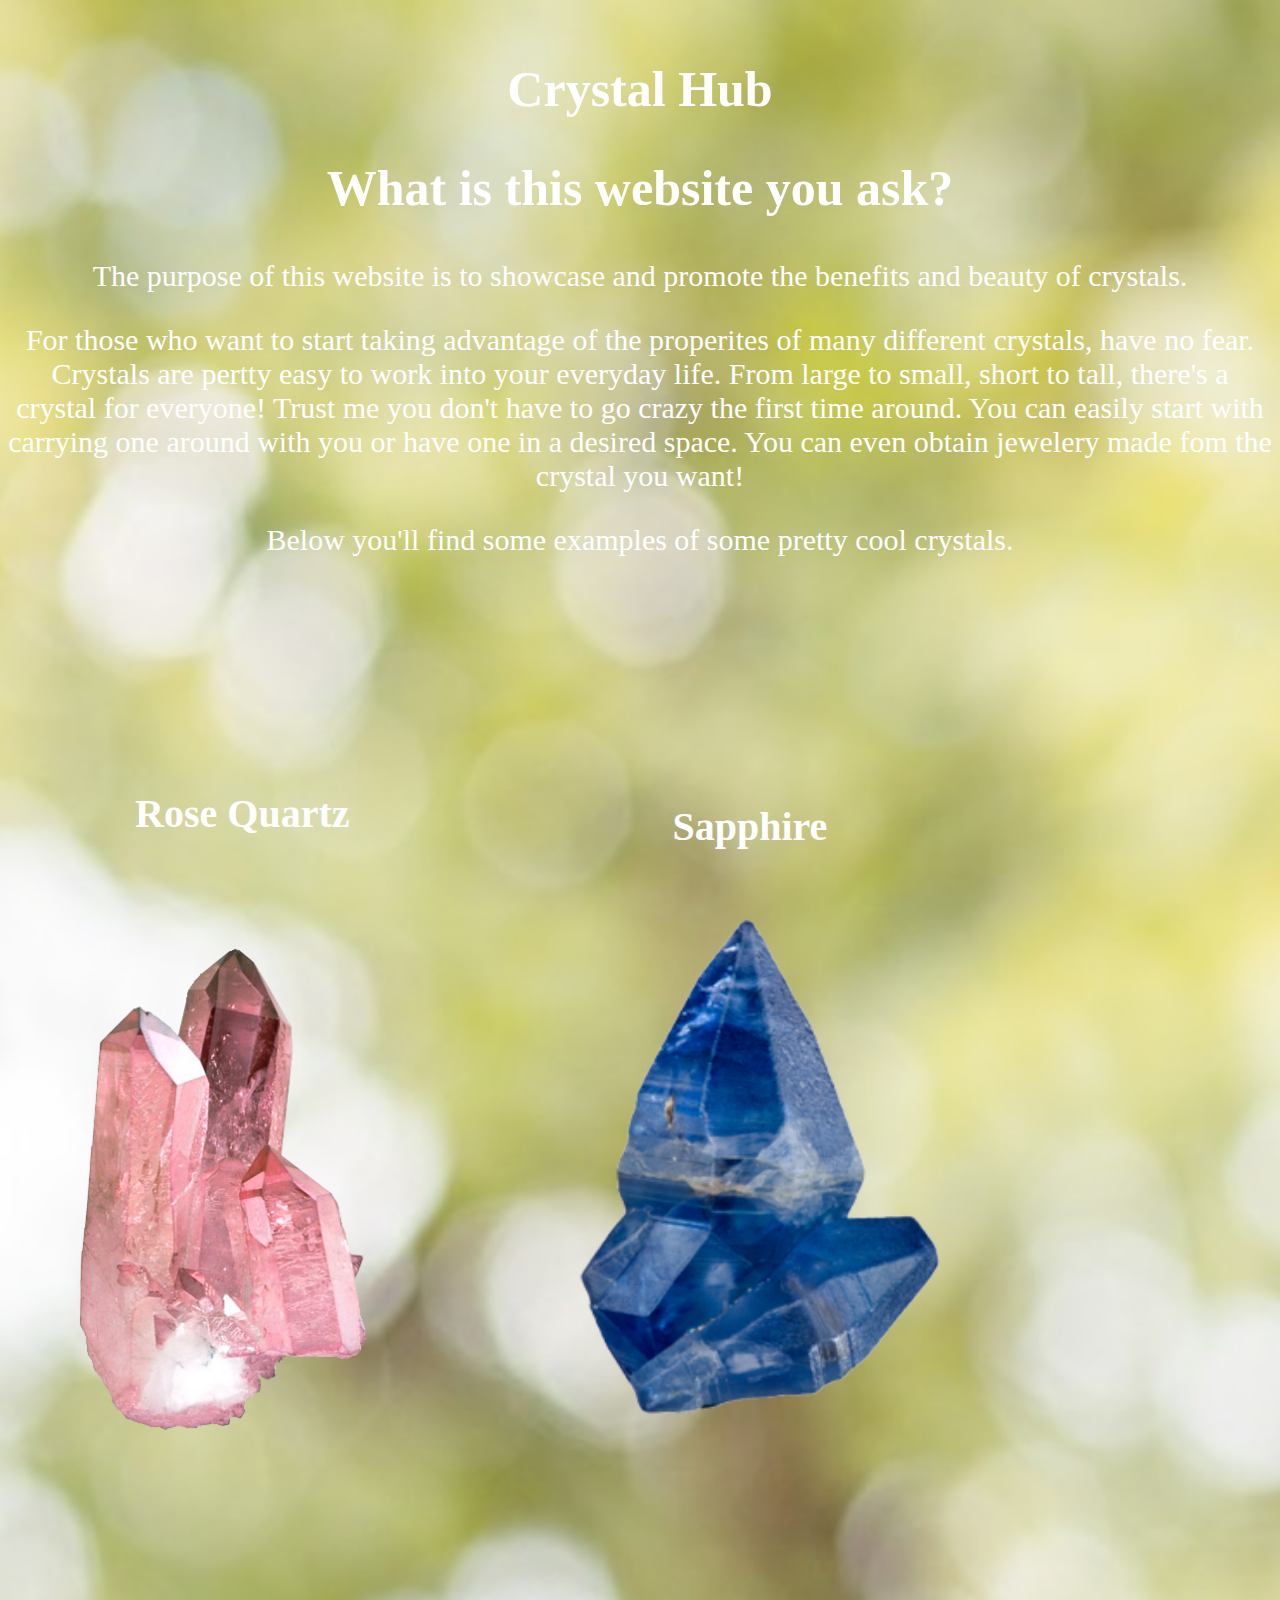
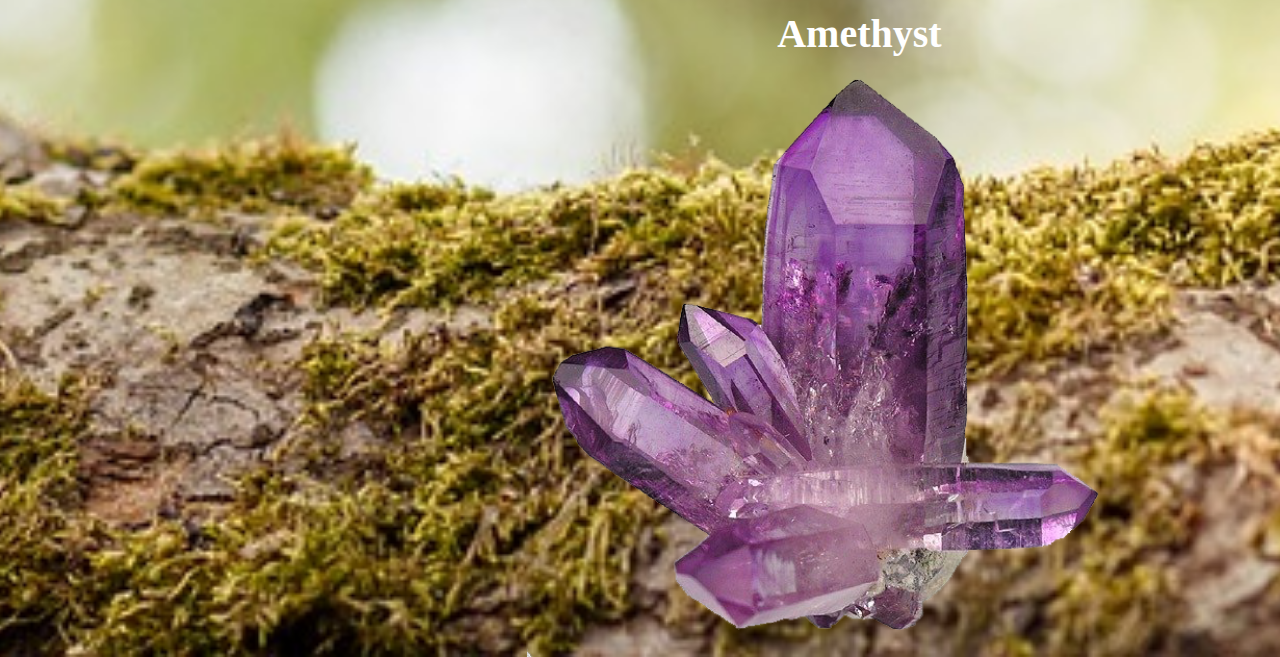
<file: index.html>
<html>

<head>

  <link rel="stylesheet" href="crystalhub_beta.css">

</head>

<body>
     
  <br>

  <div class=text>
  <h1> Crystal Hub </h1>

  <h2> What is this website you ask? </h2>
  <p>The purpose of this website is to showcase and promote the benefits and beauty of crystals.</p>
  <p>For those who want to start taking advantage of the properites of many different crystals, have no fear. Crystals are pertty easy to work into your everyday life. From large to small, short to tall, there's a crystal for everyone! Trust me you don't have to go crazy the first time around. You can easily start with carrying one around with you or have one in a desired space. You can even obtain jewelery made fom the crystal you want!</p>
  <p>Below you'll find some examples of some pretty cool crystals.</p>
  
  </div>
  
  <div id="rose-quartz" class="crystal">
    <a href="rose-quartz-page.html" class="headings"><h4> Rose Quartz </h4></a> 
    <img src="images/rose-quartz2.png" alt="rose-quartz" id="rose-quartz-img">
  </div>

  <div id="sapphire" class="crystal">
    <a href="sapphire-page.html" class="headings"><h5> Sapphire </h5></a>
    <img src="images/sapphire.png" alt="sapphire" id="sapphire-img">
  </div>

  <div id="amethyst" class="crystal">
    <a href="amethyst-page.html" class="headings"><h6> Amethyst </h6></a> 
    <img src="images/amethyst.png" alt="amethyst" id="amethyst-img">
  </div>

</body>

</html>
</file>
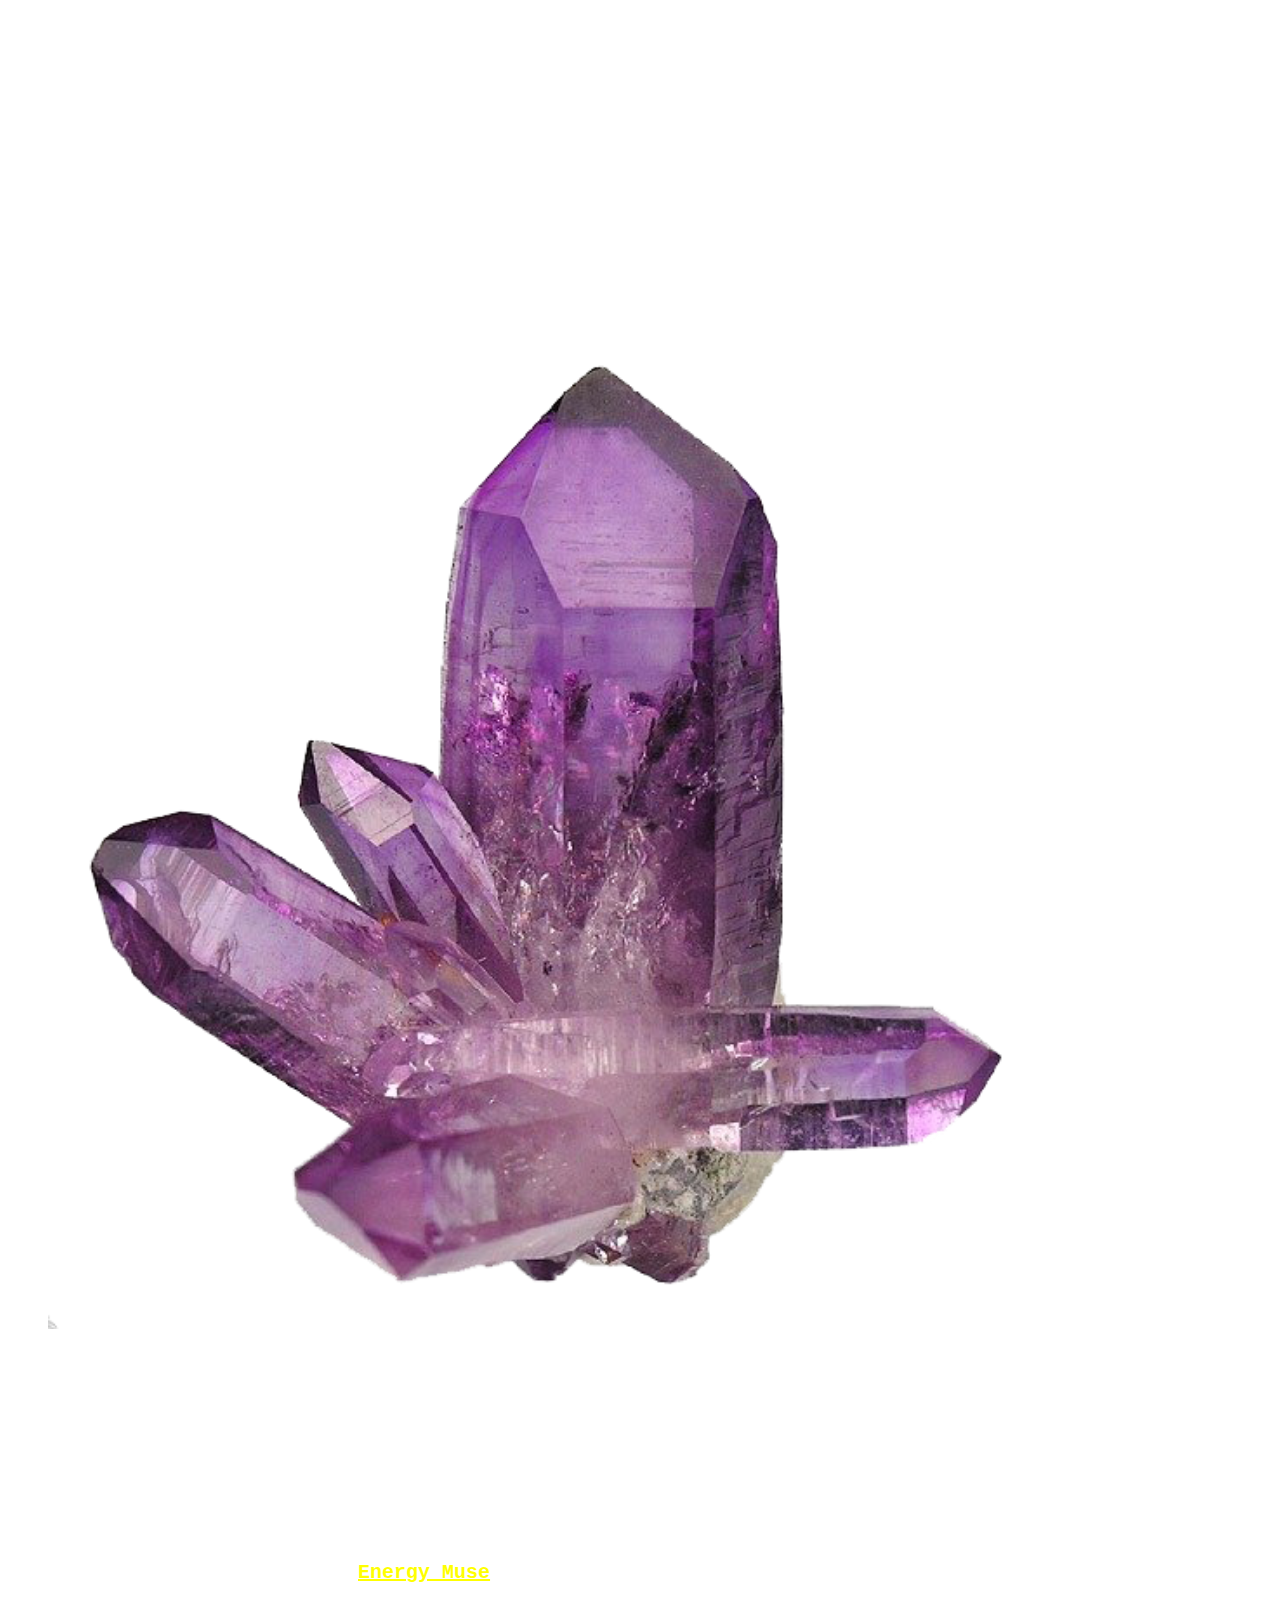
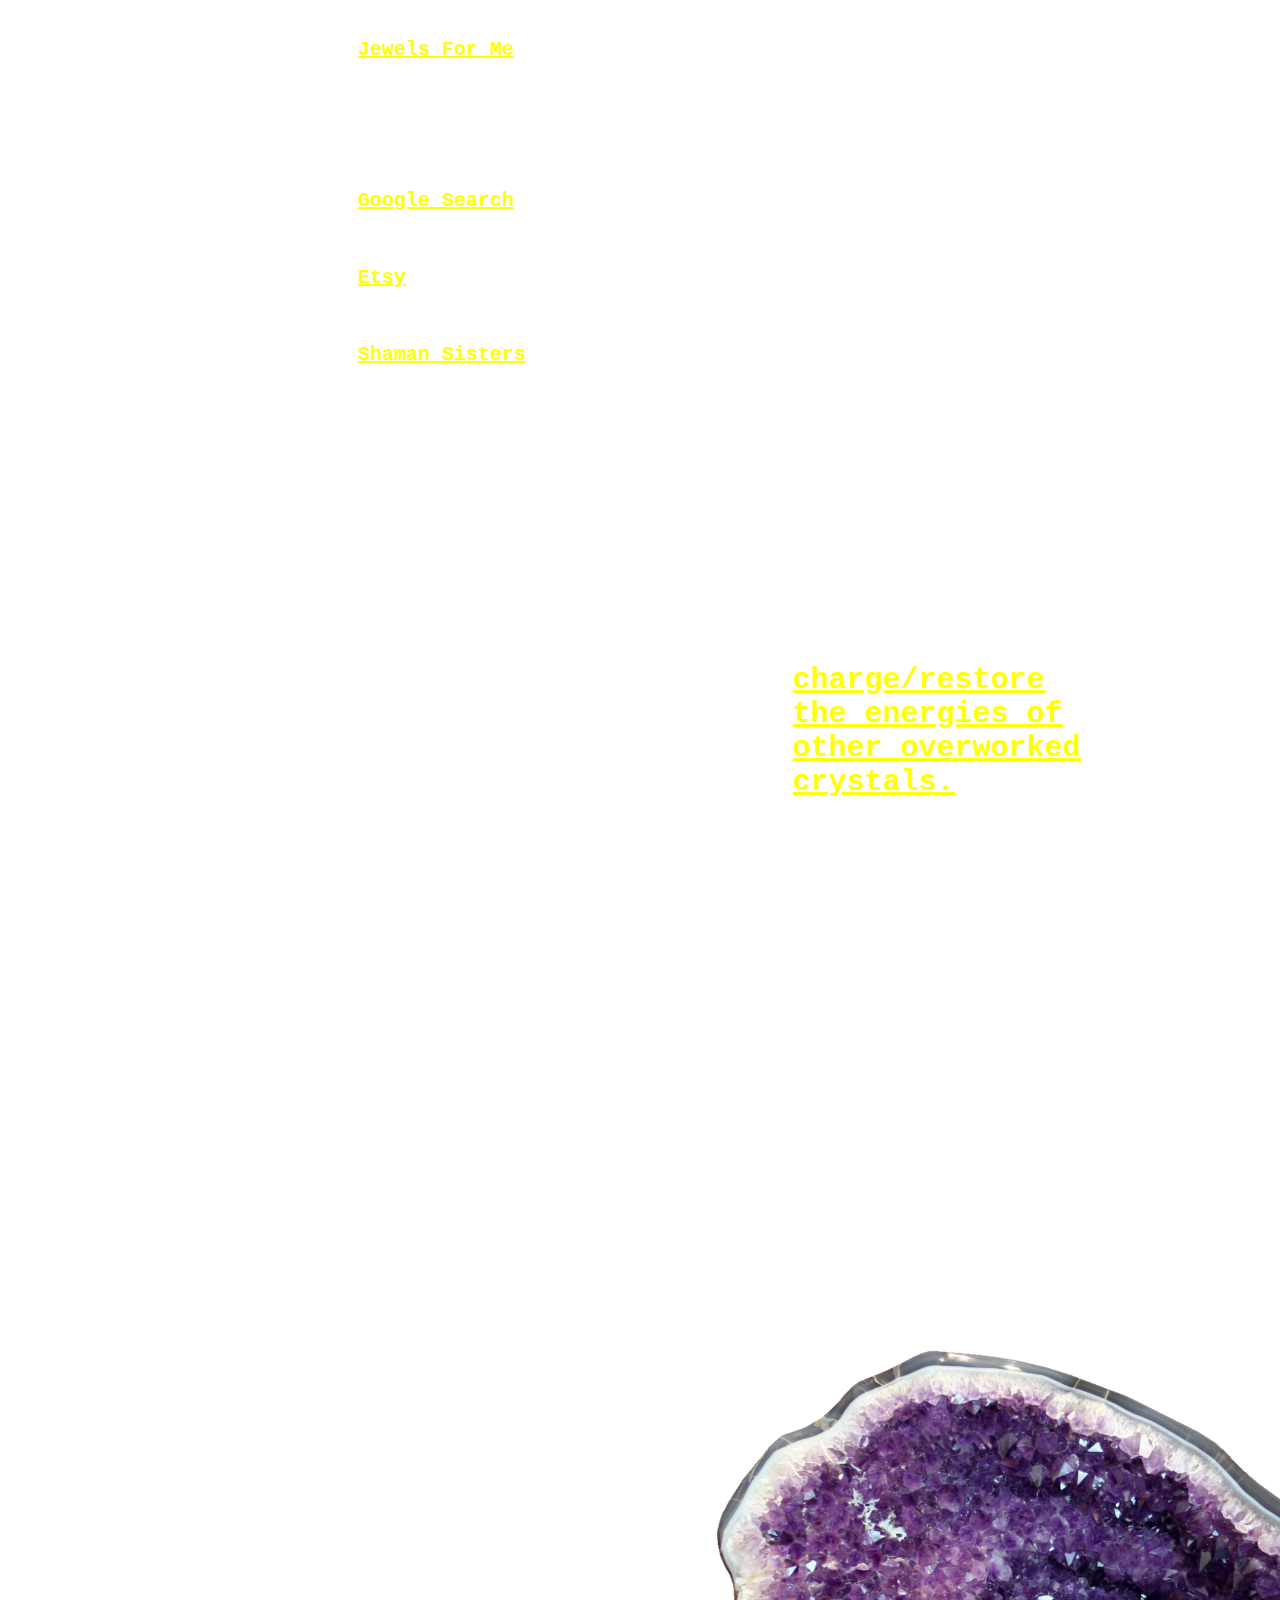
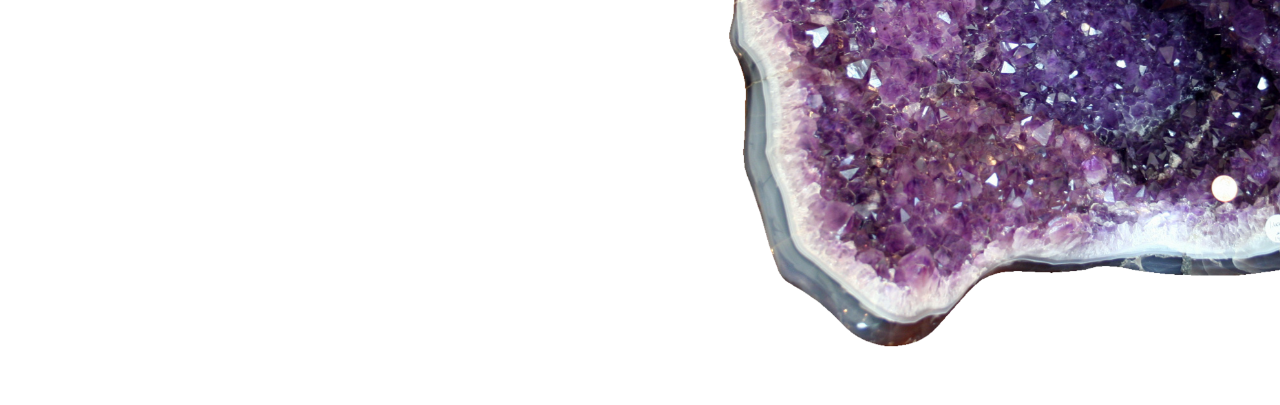
<file: amethyst-page.html>
<html>

<head>

  <link rel="stylesheet" href="amethyst-page.css">
     
  <link href='https://fonts.googleapis.com/css?family=Abril Fatface' rel='stylesheet'>

</head>
     
<body>
    
  <br>
  <br>
  <br>
     
  <ul>
    <li id="home"> <a href="index.html" class="topbarlink">Home</a></li>
    <li id="name">Amethyst</li>
    <li id="next"> <a href="rose-quartz-page.html" class="topbarlink">Rose Quartz</a></li>
  </ul>

  <div class="amethyst-info">
       
    <img src="images/amethyst.png" alt="amethyst" id="amethyst-img">

    <div class="text">
      <p>
         Amethyst is known to stimulate the mind and emotions. It can offer control of intellignece and evil thoughts, allowing room for balances within mentalities. 
      </p>


      <p>
        Uses:
      </p>

      <p>- Its ability to purify auras and create protective barriers makes amethyst a great meditaton tool.</p>

      <p>- Can be used to <a href="https://meanings.crystalsandjewelry.com/charge-crystals-and-stones/" id="charge">charge/restore the energies of other overworked crystals.</a></p>

      <p>- Good for getting rid of cravings, fears, and feeling of panic and/or anger at home or the workplace.</p>
         
      <p>- Brings balance and reason to any situation as well as quiet and calm sleep.</p>

    </div>

  </div>


 <!-- these are the links for shopping and learning -->

  <div id="links">

     <div class="learn">
      <p>Wanna learn more? Take a look at these:</p>
      <a class="infolinks-am" href=https://www.energymuse.com/ameth-meaning>Energy Muse</a>
      <br>
      <br>
      <br>
      <br>
      <a class="infolinks-am" href=https://www.jewelsforme.com/amethyst-meaning>Jewels For Me</a>
    </div>

    <div class="shop">
      <p>Wanna Shop? Take a look at these:</p>
      <a class="shoplinks-am" href=https://www.google.com/search?rlz=1C1NDCM_enUS786US786&biw=1474&bih=799&tbm=shop&ei=RbAQW6OEA-HR5gLH-6hY&q=amethyst&oq=amethyst&gs_l=psy-ab.3..0l10.3529.5550.0.6130.8.5.0.3.3.0.132.501.3j2.5.0....0...1c.1.64.psy-ab..0.8.545....0.Nm7AF_R7FII>Google Search</a>
      <br>
      <br>
      <br>
      <br>
      <a class="shoplinks-am" href=https://www.etsy.com/market/amethyst>Etsy</a>
      <br>
      <br>
      <br>
      <br>
      <a class="shoplinks-am" href=https://shamansisters.com/blogs/blog/amethyst>Shaman Sisters</a>
       
    </div>

  </div>

  <div id="amethyst-geode">
    <img src="images/amethyst-geode.jpg" alt="amethyst-geode" id="amethyst-geode-img">
  </div>


</body>

</html>
</file>
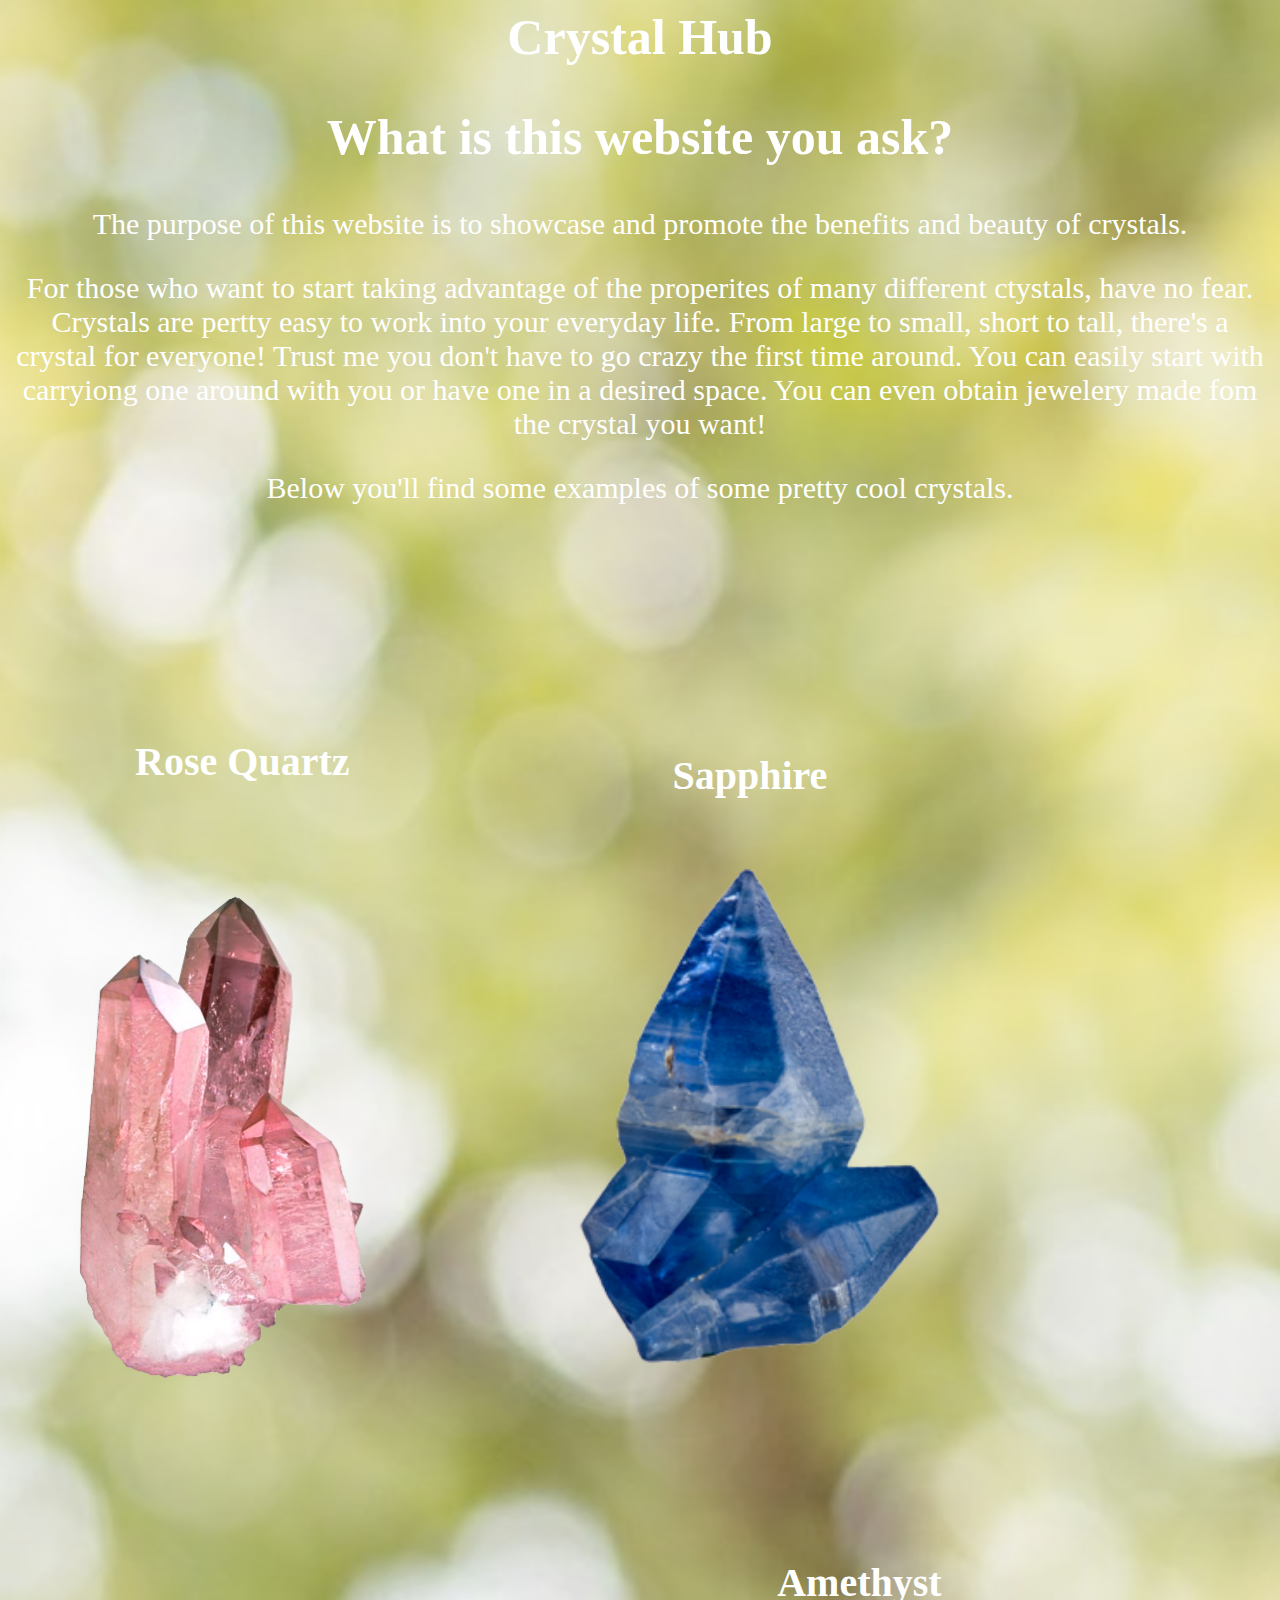
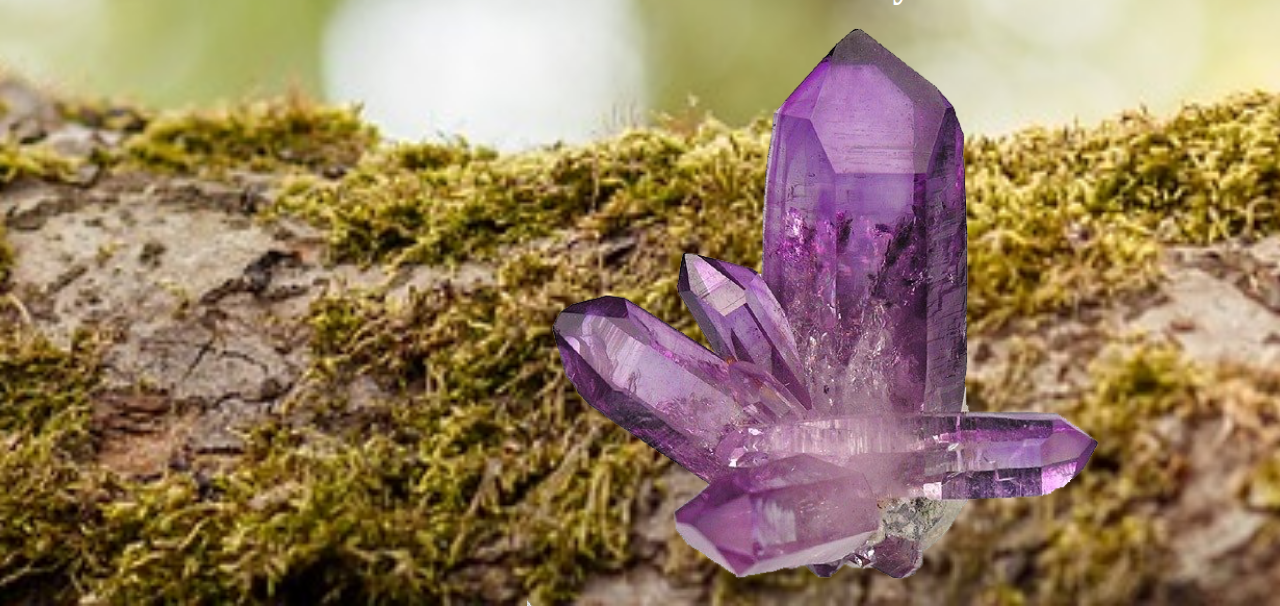
<file: crystalhub_beta.html>
<html>

<head>

  <link rel="stylesheet" href="crystalhub_beta.css">

</head>

<body>

  <h1> Crystal Hub </h1>

  <h2> What is this website you ask? </h2>
  <p>The purpose of this website is to showcase and promote the benefits and beauty of crystals.</p>
  <p>For those who want to start taking advantage of the properites of many different ctystals, have no fear. Crystals are pertty easy to work into your everyday life. From large to small, short to tall, there's a crystal for everyone! Trust me you don't have to go crazy the first time around. You can easily start with carryiong one around with you or have one in a desired space. You can even obtain jewelery made fom the crystal you want!</p>
  <p>Below you'll find some examples of some pretty cool crystals.</p>
  
  <div id="rose-quartz" class="crystal">
    <a href="rose-quartz-page.html"><h4> Rose Quartz </h4></a> 
    <img src="images/rose-quartz2.png" alt="rose-quartz" id="rose-quartz-img">
  </div>

  <div id="sapphire" class="crystal">
    <a href="sapphire-page.html"><h5> Sapphire </h5></a>
    <img src="images/sapphire.png" alt="sapphire" id="sapphire-img">
  </div>

  <div id="amethyst" class="crystal">
    <a href="amethyst-page.html"><h6> Amethyst </h6></a> 
    <img src="images/amethyst.png" alt="amethyst" id="amethyst-img">
  </div>

</body>

</html>
</file>
<file: crystalhub_beta.css>
body {

  background-image: url(images/background.jpg);

  background-repeat:no-repeat;

  background-position: center;

  background-size: cover;

  height: 100%;

}

p {

  color: white;

  text-align: center;

  font-size: 30px;

}

h1 {

  color: white;

  text-align: center;

  font-size: 50px

}

h2 {

  color: white;

  text-align: center;

  font-size: 50px

}

.crystal {

  float: left;

}

h4 {

  text-align: center;

  padding-top: 150px;

  padding-left: 100px;

}

h5 {

  text-align: center;

  font-size: 40px;

  padding-left: 180px;

}

h6 {

  text-align: center;

  font-size: 40px;

  padding-left: 220px;
    
  margin-bottom: 0px;

}

#rose-quartz {

  margin-bottom: 100px;

  color: white;

  font-size: 40px;

}

/* #rose-text{
          position: absolute;
          padding-bottom: 40px; 
} */

#amethyst {

  color: white;

  font-size: 40px;
    
  margin-top: 100px;
    
  margin-bottom: 0px;

}

#sapphire {

  color: white;

  font-size: 40px;

  padding-top: 150px;

}

/* h3{
    color: white;
    margin-left: 314px;
    margin-bottom: 500px;
    margin-top: 70px;
    font-size: 30px
}

h4{
    color: white;
    margin-left: 450px;
    margin-bottom: 500px;
    margin-top: 70px;
    font-size: 30px
} */

img {

  height: 600px;

}

#sapphire-img {

  height: 500px;

  padding-left: 200px;

}

#amethyst-img {

  padding-left: 150px;

}

#rose-quartz-img {

  margin-bottom: 100px;

  padding-left: 60px;

  padding-top: 50px;

  height: 500px;

}

a{
    color: white;
    
    text-decoration: none;
    
}

a:hover{
    
        color: pink;
    
}

/* li{
    display: inline;
}
 */

/* #names{
       background-color: black;
       color: white;
       margin-left: 500px;
    
       width: 300px; 
}

#names, li.{
           padding-right: 50px; 
           
}

/* .Amethyst{
         color: white;
         text-align: center;
         padding-left: 85px;
         padding-top: 40px;
         font-size: 40px;
}

.Rose-Quartz{
         color: white;
         text-align: center; 
         padding-right: 50px;
         padding-top: 60px;
         font-size: 40px;
}

.Sapphire{
         color: white;
         text-align: center; 
         padding-right: 50px;
         padding-top: 70px;
         font-size: 40px; 
} */

/* #amethyst{
             position: absolute;
             left: 50px;
             top: 350px;
            }
            
#rose-quartz{
            position: absolute;
            left: 600px;
            top: 380px;
            }

#black-obsidian{
                position: absolute;
                left: 900px;
                top: 400px;
                padding-left: 900px;
} */
</file>
<file: amethyst-page.css>
body {

background-image: url(http://www.rookiemag.com/wp-content/uploads/2016/03/1456846203belton-4.gif);

  background-repeat: repeat;

  background-position: center;

  background-size: cover;

}

.buttons {

  width: 100%;

}

ul {

  text-align: center;

  font-family: Courier New;

  font-weight: Bold;

}

li {

  display: inline;

}

#name {

  text-align: center;

  margin-top: 100px;

  font-size: 100px;

  width: 50%;

  font-family: 'Abril Fatface';
     
  color: white;

}

#home {

  margin-right: 200px;

}

#next {

  margin-left: 200px;

}

p {

  font-size: 30px;

  width: 300px;

  padding-right: 100px;

}

.text {

  width: 30%;
     
  color: white;

}

.amethyst-info .text {

  float: right;

  padding-right: 100px;

  font-family: Courier New;

  font-weight: Bold;

  padding-bottom: 0%;

  /*   border: 10px solid yellow; shows me how much space this takes up */

}

.amethyst-info img {

  float: left;

}

.amethyst-info {

  padding-top: 100px;

}

#amethyst-uses {

  float: right;

}

#amethyst-img {

  height: 1000px;

  margin-bottom: 100px;
 
  padding-left: 40px;

}

#amethyst-geode {

  width: 300px;

  padding-left: 650px;

  margin-top: -600px;

}

#amethyst-geode-img {

  height: 700px;

  /*     border: 20px solid blue;  shows me the space the object is taking up */ */

}

a.topbarlink:hover {

  color: f1c40f;

  font-size: 50px;

}

.topbarlink{
     
     color: white;
}

#next a:hover {

  color: pink;
     
  font-size: 50px;

}

#home a:hover{
     
     color: red;
     
     font-size: 50px;
}

.info-linksrq p {

  clear: both;

  width: initial;

  padding-top: 50px;

  font-family: Courier New;

  font-weight: Bold;

}

.shop {

  font-family: Courier New;

  font-weight: Bold;
     
  color: white;

}

.learn {

  font-family: Courier New;

  font-weight: bold;
     
  color: white;

}

.infolinks-am {

  font-size: 20px;

  font-family: Courier New;

  font-weight: Bold;

  width: initial;

  color: yellow;

  padding-top: 50px;
}

.shoplinks-am{
     
  font-size: 20px;

  font-family: Courier New;

  font-weight: Bold;

  width: initial;

  color: yellow;

  padding-top: 50px;
}

.learn a:hover {
  
     color: white;
     
     font-size: 30px;
}

.shop a:hover{
     
     color: white;
     
     font-size: 30px;
}

#links {
  padding-left: 350px;
}

#charge{
     
     color: yellow;
}
</file>
